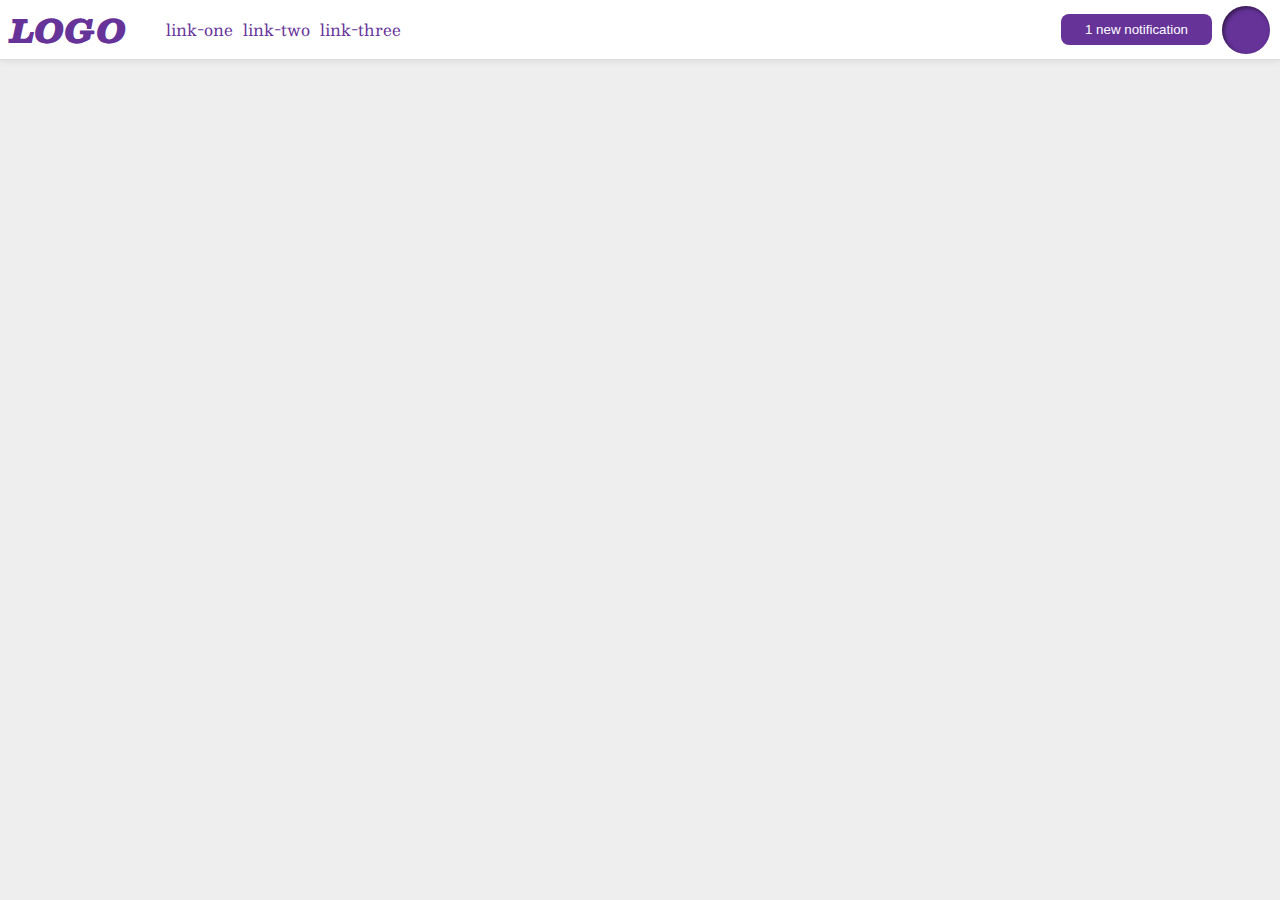
<file: flex/03-flex-header-2/index.html>
<!DOCTYPE html>
<html lang="en">
<head>
  <meta charset="UTF-8">
  <meta http-equiv="X-UA-Compatible" content="IE=edge">
  <meta name="viewport" content="width=device-width, initial-scale=1.0">
  <title>Flex Header 2</title>
  <link rel="stylesheet" href="style.css">
</head>
<body>
  <div class="header">
    <div class="left-header">
      <div class="logo">
        LOGO
      </div>
      <ul class="links">
        <li><a href="google.com">link-one</a></li>
        <li><a href="google.com">link-two</a></li>
        <li><a href="google.com">link-three</a></li>
      </ul>
    </div>
    <div class="right-header">
      <button class="notifications">
        1 new notification
      </button>
      <div class="profile-image"></div>
    </div>
  </div>
</body>
</html>
</file>
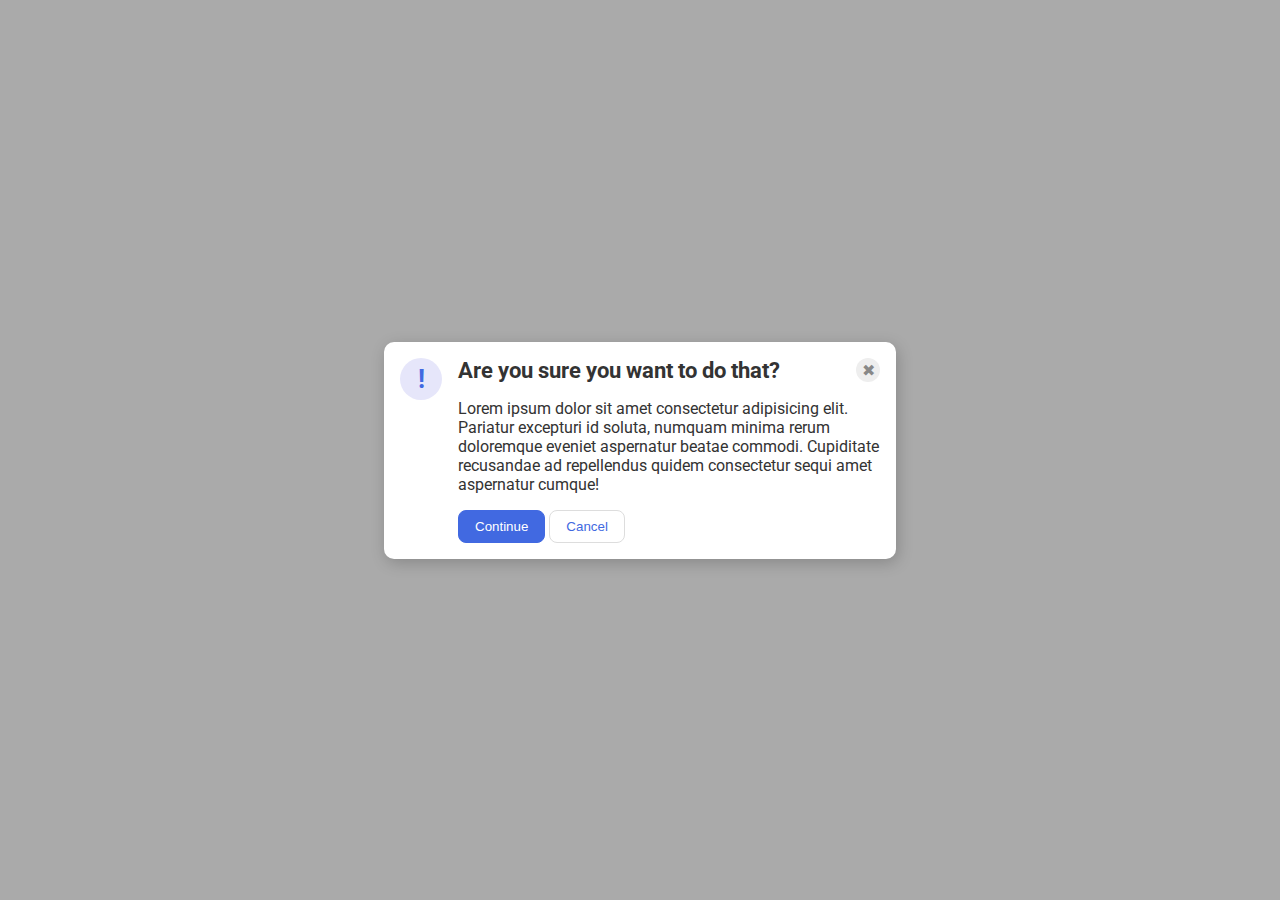
<file: flex/05-flex-modal/index.html>
<!DOCTYPE html>
<html lang="en">
<head>
  <meta charset="UTF-8">
  <meta http-equiv="X-UA-Compatible" content="IE=edge">
  <meta name="viewport" content="width=device-width, initial-scale=1.0">
  <link rel="stylesheet" href="style.css">
  <title>Modal</title>
</head>
<body>
  <div class="modal">
    <div class="icon">!</div>
    <div class="container"> 
      <div class="header">Are you sure you want to do that?
        <div class="close-button">✖</div>
      </div>
      <div class="text">Lorem ipsum dolor sit amet consectetur adipisicing elit. Pariatur excepturi id soluta, numquam minima rerum doloremque eveniet aspernatur beatae commodi. Cupiditate recusandae ad repellendus quidem consectetur sequi amet aspernatur cumque!</div>
      <button class="continue">Continue</button>
      <button class="cancel">Cancel</button>
    </div>
    
    
  </div>
</body>
</html>
</file>
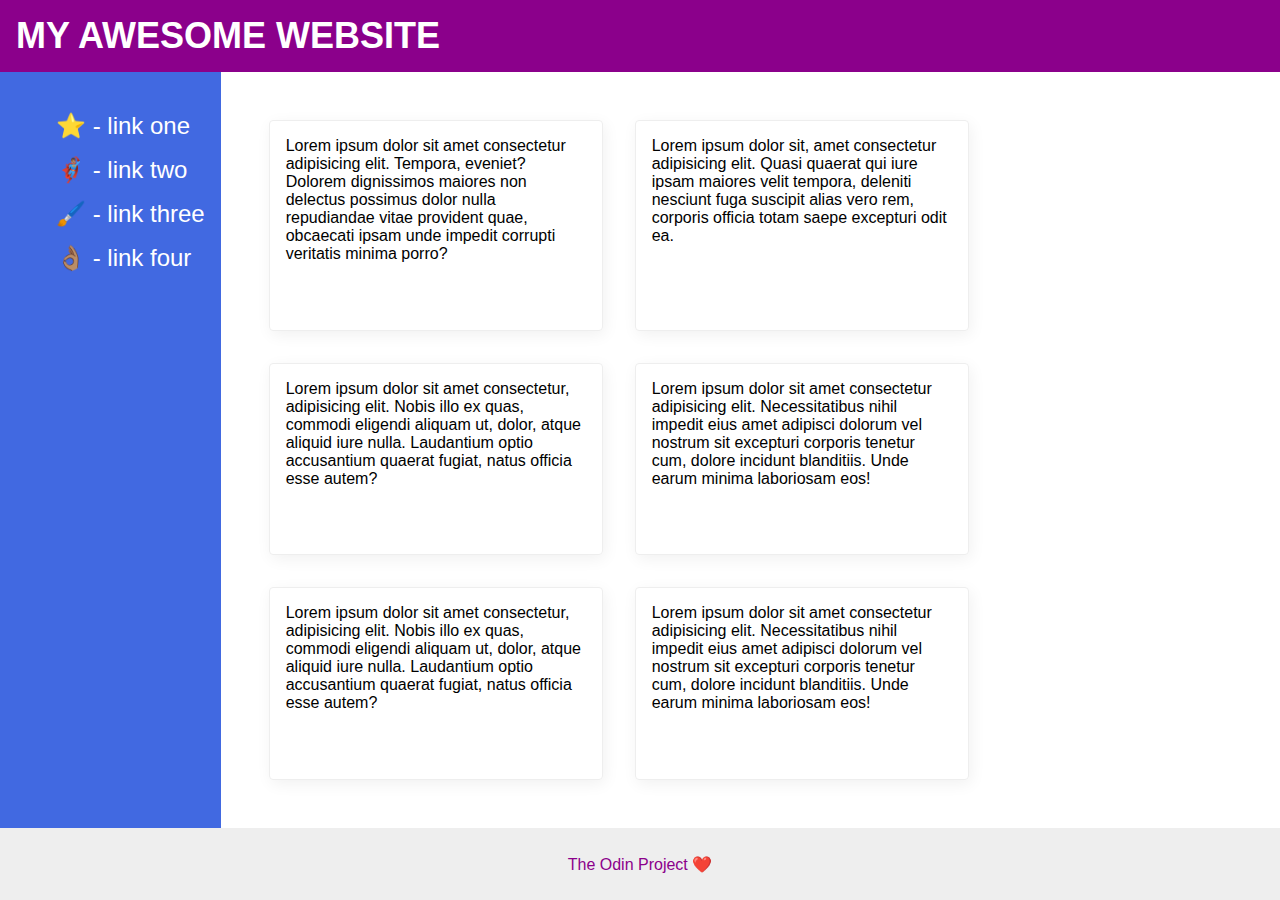
<file: flex/07-flex-layout-2/index.html>
<!DOCTYPE html>
<html lang="en">
<head>
  <meta charset="UTF-8">
  <meta http-equiv="X-UA-Compatible" content="IE=edge">
  <meta name="viewport" content="width=device-width, initial-scale=1.0">
  <title>The Holy Grail</title>
  <link rel="stylesheet" href="style.css">
</head>
<body>
  <div class="header">
    MY AWESOME WEBSITE
  </div>
  
  <div class="body">
    <div class="sidebar">
      <ul>
        <li><a href="google.com">⭐ - link one</a></li>
        <li><a href="google.com">🦸🏽‍♂️ - link two</a></li>
        <li><a href="google.com">🖌️ - link three</a></li>
        <li><a href="google.com">👌🏽 - link four</a></li>
      </ul>
    </div>
  
    <div class="container">
      <div class="card">Lorem ipsum dolor sit amet consectetur adipisicing elit. Tempora, eveniet? Dolorem dignissimos maiores non delectus possimus dolor nulla repudiandae vitae provident quae, obcaecati ipsam unde impedit corrupti veritatis minima porro?</div>
      <div class="card">Lorem ipsum dolor sit, amet consectetur adipisicing elit. Quasi quaerat qui iure ipsam maiores velit tempora, deleniti nesciunt fuga suscipit alias vero rem, corporis officia totam saepe excepturi odit ea.</div>
      <div class="card">Lorem ipsum dolor sit amet consectetur, adipisicing elit. Nobis illo ex quas, commodi eligendi aliquam ut, dolor, atque aliquid iure nulla. Laudantium optio accusantium quaerat fugiat, natus officia esse autem?</div>
      <div class="card">Lorem ipsum dolor sit amet consectetur adipisicing elit. Necessitatibus nihil impedit eius amet adipisci dolorum vel nostrum sit excepturi corporis tenetur cum, dolore incidunt blanditiis. Unde earum minima laboriosam eos!</div>
      <div class="card">Lorem ipsum dolor sit amet consectetur, adipisicing elit. Nobis illo ex quas, commodi eligendi aliquam ut, dolor, atque aliquid iure nulla. Laudantium optio accusantium quaerat fugiat, natus officia esse autem?</div>
      <div class="card">Lorem ipsum dolor sit amet consectetur adipisicing elit. Necessitatibus nihil impedit eius amet adipisci dolorum vel nostrum sit excepturi corporis tenetur cum, dolore incidunt blanditiis. Unde earum minima laboriosam eos!</div>  
    </div>
  </div>
  
  <div class="footer">
    The Odin Project ❤️
  </div>
</body>
</html>
</file>
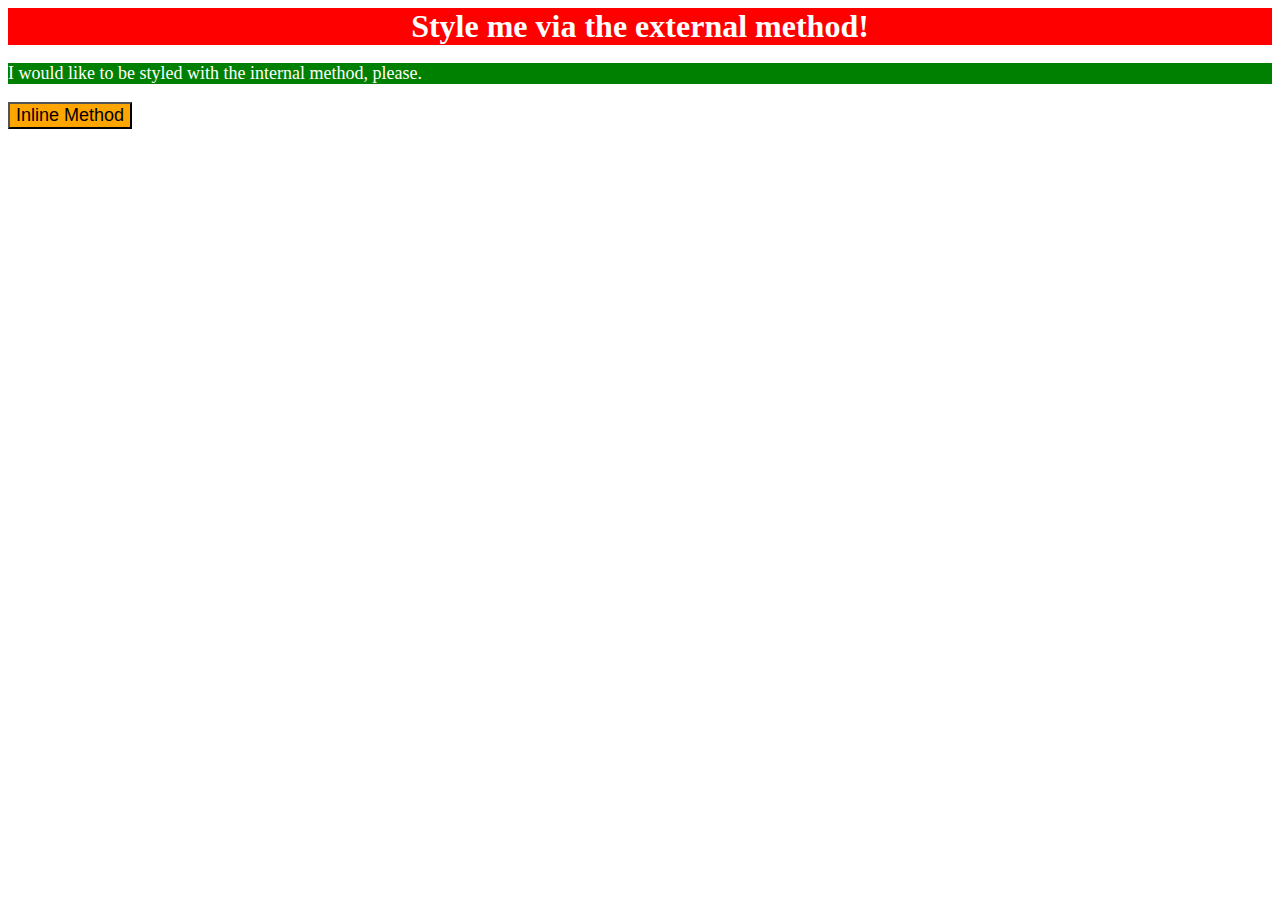
<file: foundations/01-css-methods/index.html>
<!DOCTYPE html>
<html lang="en">
<head>
  <meta charset="UTF-8">
  <meta http-equiv="X-UA-Compatible" content="IE=edge">
  <meta name="viewport" content="width=device-width, initial-scale=1.0">

  <link rel="stylesheet" href="style.css">
  <style>
    p {
      background-color: green;
      color: white;
      font-size: 18px;
    }



  </style>

  <title>Methods for Adding CSS</title>
</head>
<body>
  <div>Style me via the external method!</div>
  <p>I would like to be styled with the internal method, please.</p>
  <button style="background-color: orange; font-size: 18px;">Inline Method</button>
</body>
</html>
</file>
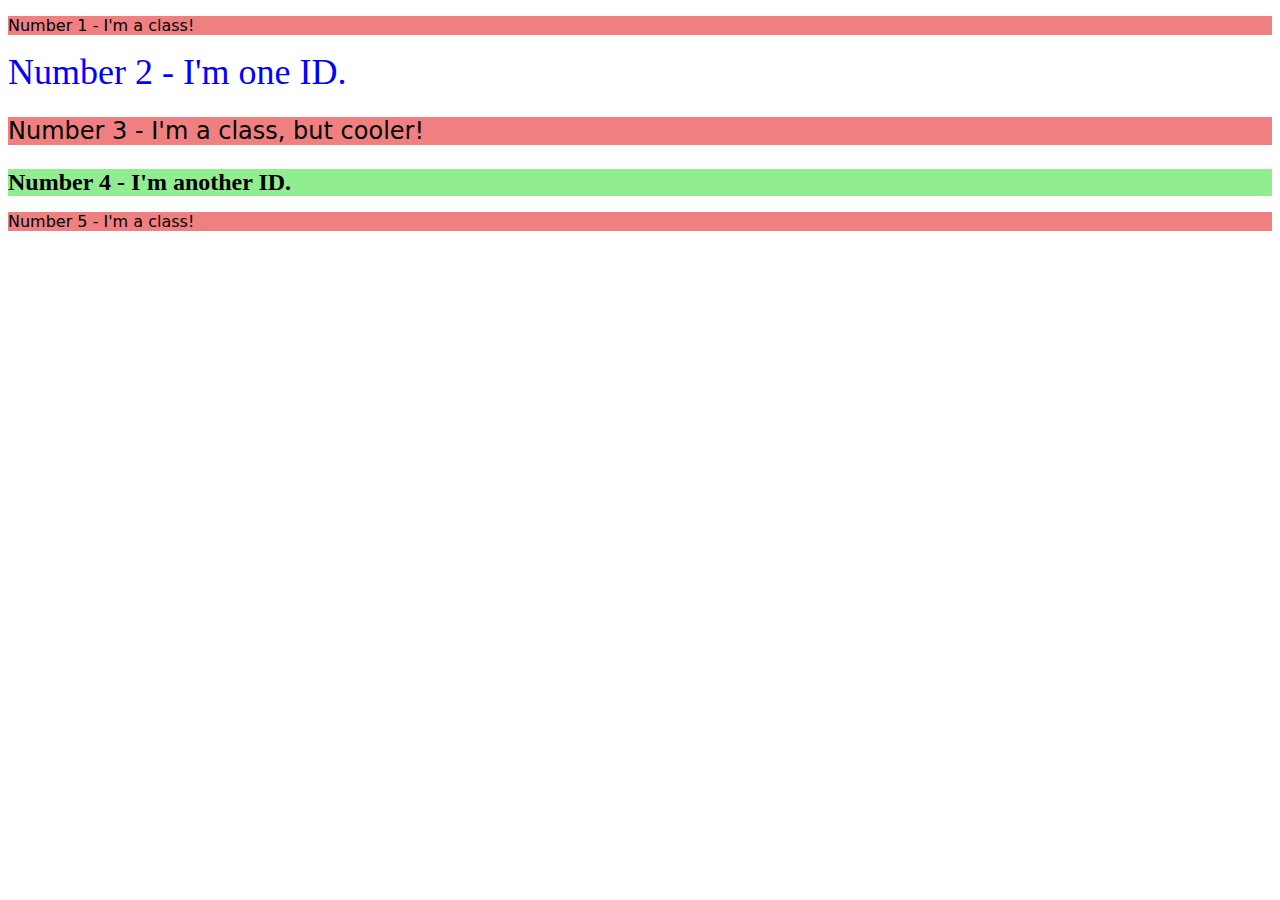
<file: foundations/02-class-id-selectors/index.html>
<!DOCTYPE html>
<html lang="en">
<head>
  <meta charset="UTF-8">
  <meta http-equiv="X-UA-Compatible" content="IE=edge">
  <meta name="viewport" content="width=device-width, initial-scale=1.0">
  <title>Class and ID Selectors</title>
  <link rel="stylesheet" href="style.css">
</head>
<body>
  <p class="odd">Number 1 - I'm a class!</p>
  <div id="second">Number 2 - I'm one ID.</div>
  <p class="odd third">Number 3 - I'm a class, but cooler!</p>
  <div id="fourth">Number 4 - I'm another ID.</div>
  <p class="odd">Number 5 - I'm a class!</p>
</body>
</html>
</file>
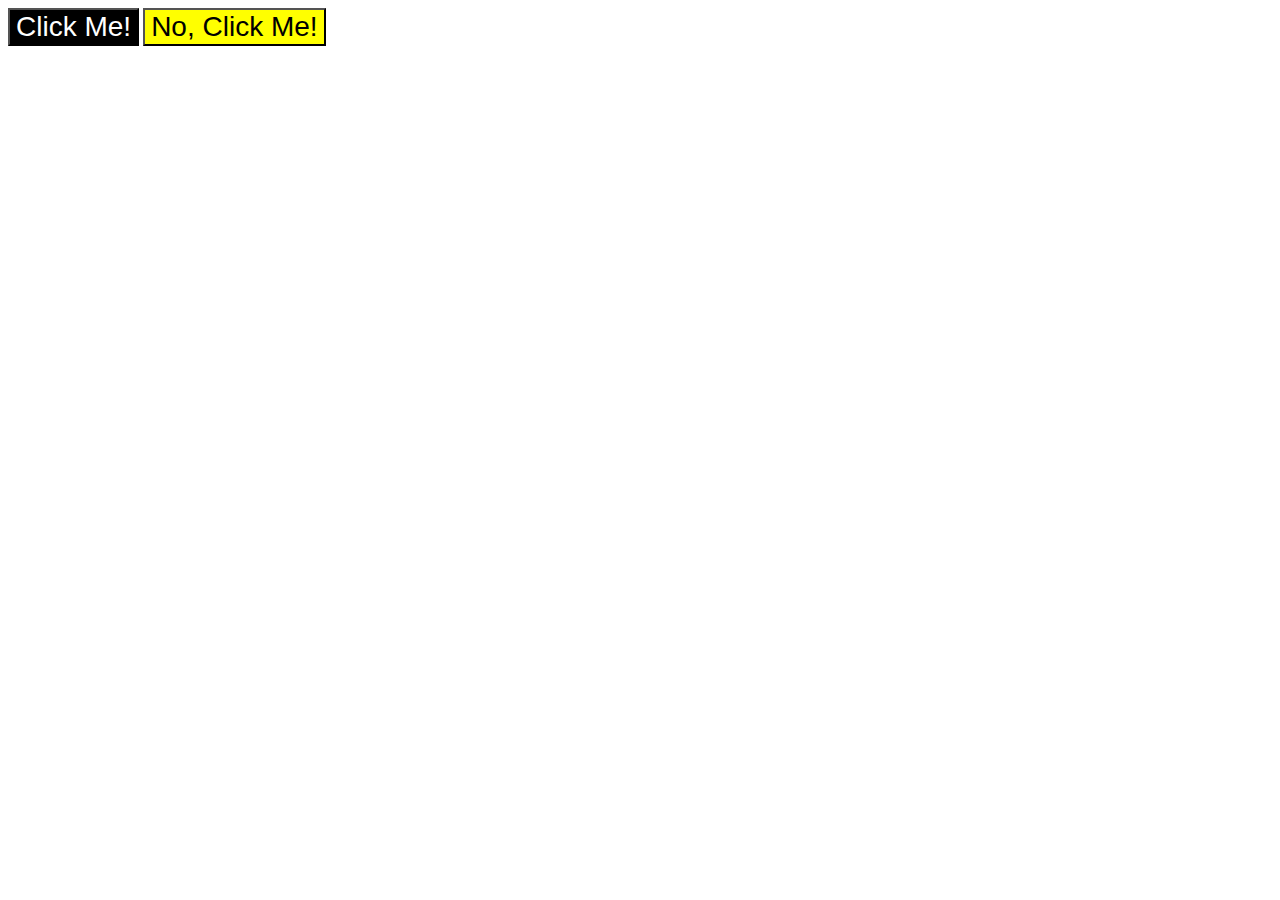
<file: foundations/03-grouping-selectors/index.html>
<!DOCTYPE html>
<html lang="en">
<head>
  <meta charset="UTF-8">
  <meta http-equiv="X-UA-Compatible" content="IE=edge">
  <meta name="viewport" content="width=device-width, initial-scale=1.0">
  <title>Grouping Selectors</title>
  <link rel="stylesheet" href="style.css">
</head>
<body>
  <button class="first">Click Me!</button>
  <button class="second">No, Click Me!</button>
</body>
</html>
</file>
<file: flex/03-flex-header-2/style.css>
/* this is some magical font-importing.  
you'll learn about it later. */
@import url('https://fonts.googleapis.com/css2?family=Besley:ital,wght@0,400;1,900&display=swap');

body {
  margin: 0;
  background: #eee;
  font-family: Besley, serif;
}

.header {
  background: white;
  border-bottom: 1px solid #ddd;
  box-shadow: 0 0 8px rgba(0,0,0,.1);
  display: flex;
  justify-content: space-between;
}

.right-header {
  display: flex;
  gap: 10px;
  align-items: center;
  margin-right: 10px;
}

.left-header {
  display: flex;
  margin-left: 10px;
  align-items: center;
}

.profile-image {
  background: rebeccapurple;
  box-shadow: inset 2px 2px 4px rgba(0,0,0,.5);
  border-radius: 50%;
  width: 48px;
  height:  48px;
}

.logo {
  color: rebeccapurple;
  font-size: 32px;
  font-weight: 900;
  font-style: italic;
}

button {
  border: none;
  border-radius: 8px;
  background: rebeccapurple;
  color: white;
  padding: 8px 24px;
}

a {
  /* this removes the line under our links */
  text-decoration: none;
  color: rebeccapurple;
}

ul {
  list-style-type: none;
  display: flex;
  gap: 10px;
}
</file>
<file: flex/05-flex-modal/style.css>
@import url('https://fonts.googleapis.com/css2?family=Roboto:wght@400;700&display=swap');

html, body {
  height: 100%;
}

body {
  font-family: Roboto, sans-serif;
  margin: 0;
  background: #aaa;
  color: #333;
  /* I'll give you this one for free lol */
  display: flex;
  align-items: center;
  justify-content: center;
}

.modal {
  background: white;
  width: 480px;
  border-radius: 10px;
  box-shadow: 2px 4px 16px rgba(0,0,0,.2);
  display: flex;
  gap: 16px;
  padding: 16px;
}

.icon {
  color: royalblue;
  font-size: 26px;
  font-weight: 700;
  background: lavender;
  width: 42px;
  height: 42px;
  border-radius: 50%;
  display: flex;
  align-items: center;
  justify-content: center;
  flex-shrink: 0;
}

.close-button {
  background: #eee;
  border-radius: 50%;
  color: #888;
  font-weight: 400;
  font-size: 16px;
  height: 24px;
  width: 24px;
  display: flex;
  align-items: center;
  justify-content: center;
}

button {
  padding: 8px 16px;
  border-radius: 8px;
}

button.continue {
  background: royalblue;
  border: 1px solid royalblue;
  color: white;
}

button.cancel {
  background: white;
  border: 1px solid #ddd;
  color: royalblue;
}

.header {
  font-weight: bold;
  font-size: 22px;
  display: flex;
  justify-content: space-between;
  align-items: center;
  margin-bottom: 16px;
}

.text {
  margin-bottom: 16px;
}
</file>
<file: flex/07-flex-layout-2/style.css>
body {
  font-family: -apple-system, BlinkMacSystemFont, 'Segoe UI', Roboto, Oxygen, Ubuntu, Cantarell, 'Open Sans', 'Helvetica Neue', sans-serif;
  margin: 0;
  min-height: 100vh;
  display: flex;
  flex-direction: column;
}

a {
  color: white;
  text-decoration: none;
}

ul {
  list-style: none;
  
}

li{
  margin-bottom: 16px;
}

.header {
  height: 72px;
  background: darkmagenta;
  color: white;
  font-size: 36px;
  font-weight: 900;
  display: flex;
  align-items: center;
  padding-left: 16px;
}

.body {
  display: flex;
  flex: 1;
}

.footer {
  height: 72px;
  background: #eee;
  color: darkmagenta;
  display: flex;
  justify-content: center;
  align-items: center;
  margin-top: auto;
}

.sidebar {
  flex-shrink: 0;
  background: royalblue;
  font-size: 24px;
  padding: 16px;
}

.container {
  display: flex;
  flex-wrap: wrap;
  padding: 32px;
}

.card {
  border: 1px solid #eee;
  box-shadow: 2px 4px 16px rgba(0,0,0,.06);
  border-radius: 4px;
  padding: 16px;
  margin: 16px;
  width: 300px;

}
</file>
<file: foundations/01-css-methods/style.css>
div {
    background-color: red;
    color: white;
    font-size: 32px;
    font-weight: bold;
    text-align: center;
}
</file>
<file: foundations/02-class-id-selectors/style.css>
.odd {
    background-color: lightcoral;
    font-family: Verdana, DejaVu Sans, sans-serif;
}

#second {
    color: blue;
    font-size: 36px;
}

.third{
    font-size: 24px;
}

#fourth {
    background-color: lightgreen;
    font-size: 24px;
    font-weight: bold;
}
</file>
<file: foundations/03-grouping-selectors/style.css>
.first, .second {
    font-size: 28px;
    font-family: Helvetica, "Times New Roman", sans-serif;
}

.first {
    background-color: black;
    color: white;
}

.second {
    background-color: yellow;
}
</file>
